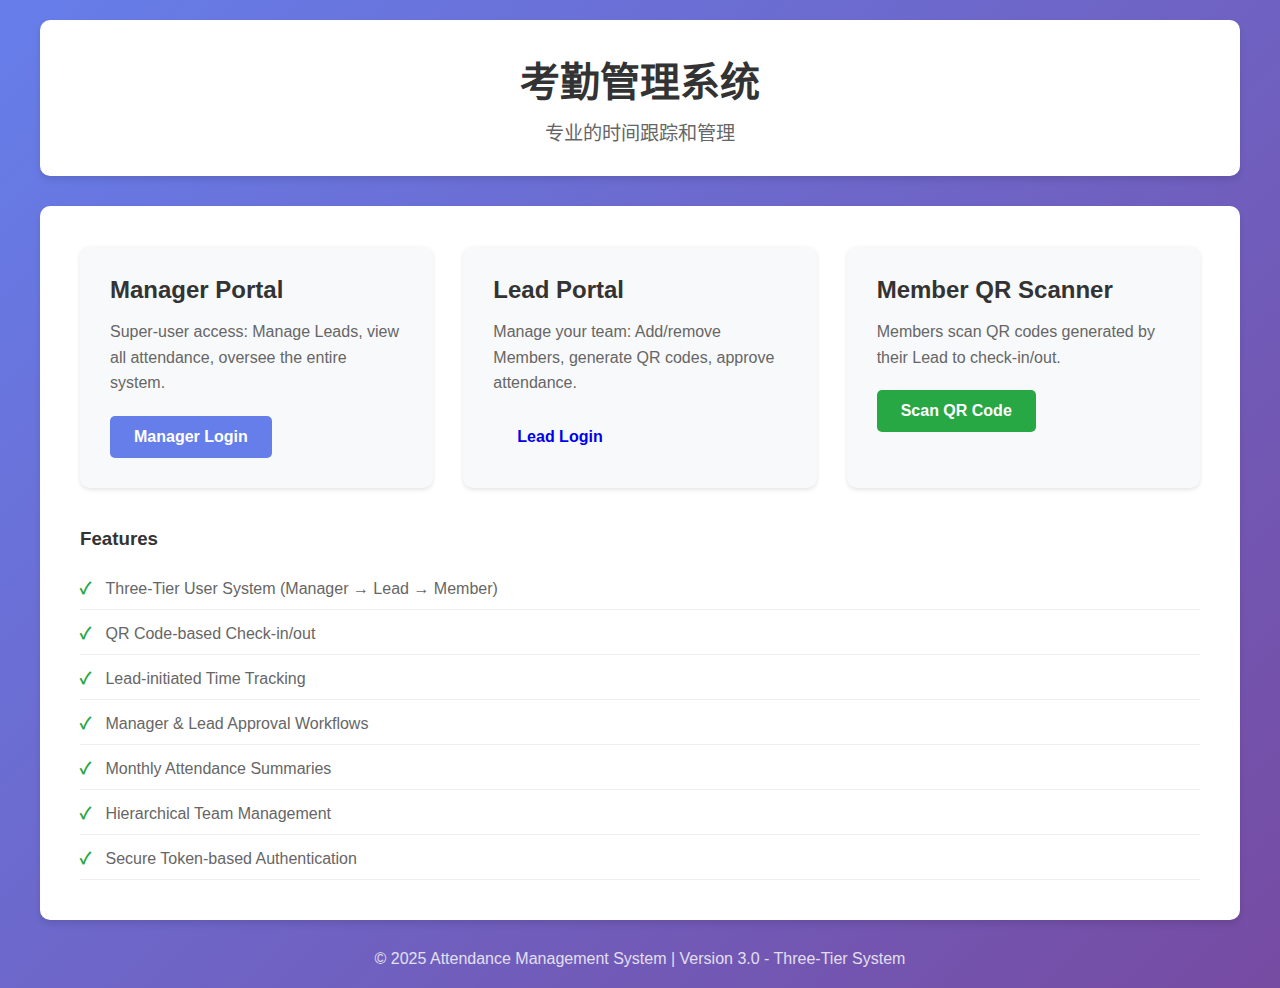
<file: frontend/index.html>
<!DOCTYPE html>
<html lang="zh-CN">
<head>
    <meta charset="UTF-8">
    <meta name="viewport" content="width=device-width, initial-scale=1.0">
    <title>考勤管理系统</title>
    <link rel="stylesheet" href="css/main.css">
</head>
<body>
    <div class="container">
        <header class="header">
            <h1>考勤管理系统</h1>
            <p class="subtitle">专业的时间跟踪和管理</p>
        </header>

        <main class="main-content">
            <div class="card-grid">
                <div class="card">
                    <h2>Manager Portal</h2>
                    <p>Super-user access: Manage Leads, view all attendance, oversee the entire system.</p>
                    <a href="manager/portal.html" class="btn btn-primary">Manager Login</a>
                </div>

                <div class="card">
                    <h2>Lead Portal</h2>
                    <p>Manage your team: Add/remove Members, generate QR codes, approve attendance.</p>
                    <a href="lead/portal.html" class="btn btn-info">Lead Login</a>
                </div>

                <div class="card">
                    <h2>Member QR Scanner</h2>
                    <p>Members scan QR codes generated by their Lead to check-in/out.</p>
                    <a href="worker/scan.html" class="btn btn-success">Scan QR Code</a>
                </div>
            </div>

            <div class="features">
                <h3>Features</h3>
                <ul>
                    <li>Three-Tier User System (Manager → Lead → Member)</li>
                    <li>QR Code-based Check-in/out</li>
                    <li>Lead-initiated Time Tracking</li>
                    <li>Manager & Lead Approval Workflows</li>
                    <li>Monthly Attendance Summaries</li>
                    <li>Hierarchical Team Management</li>
                    <li>Secure Token-based Authentication</li>
                </ul>
            </div>
        </main>

        <footer class="footer">
            <p>&copy; 2025 Attendance Management System | Version 3.0 - Three-Tier System</p>
        </footer>
    </div>

    <script src="js/main.js"></script>
</body>
</html>
</file>
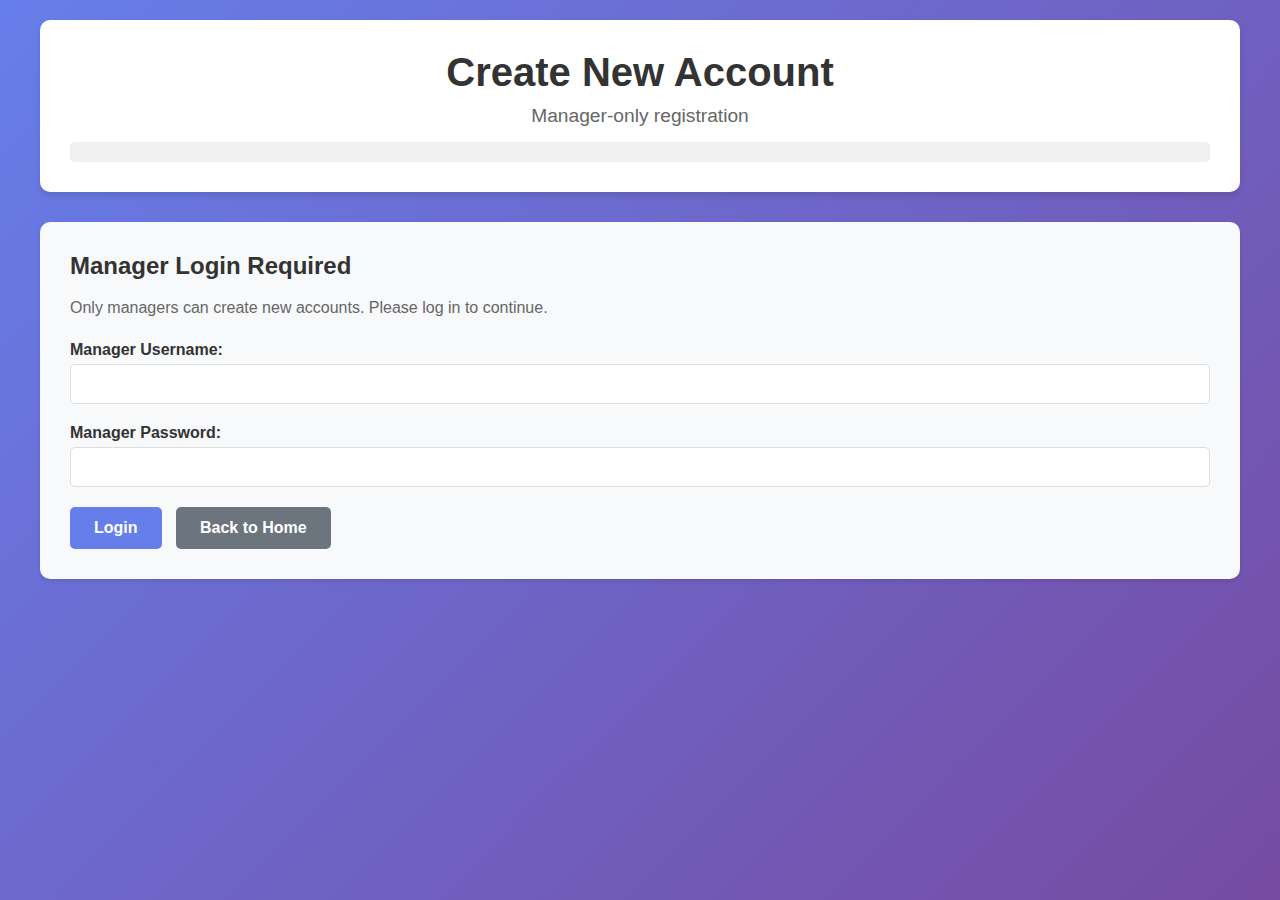
<file: frontend/register.html>
<!DOCTYPE html>
<html lang="en">
<head>
    <meta charset="UTF-8">
    <meta name="viewport" content="width=device-width, initial-scale=1.0">
    <title>Create New Account - Attendance Management</title>
    <link rel="stylesheet" href="css/main.css">
</head>
<body>
    <div class="container">
        <header class="header">
            <h1>Create New Account</h1>
            <p class="subtitle">Manager-only registration</p>
            <div id="user-info" class="user-info"></div>
        </header>

        <!-- Manager Login Section -->
        <div id="login-section" class="section">
            <div class="card">
                <h2>Manager Login Required</h2>
                <p>Only managers can create new accounts. Please log in to continue.</p>
                <form id="manager-login-form">
                    <div class="form-group">
                        <label for="manager-username">Manager Username:</label>
                        <input type="text" id="manager-username" name="username" required>
                    </div>
                    <div class="form-group">
                        <label for="manager-password">Manager Password:</label>
                        <input type="password" id="manager-password" name="password" required>
                    </div>
                    <button type="submit" class="btn btn-primary">Login</button>
                    <a href="index.html" class="btn btn-secondary" style="margin-left: 10px;">Back to Home</a>
                </form>
            </div>
        </div>

        <!-- Registration Form Section -->
        <div id="registration-section" class="section" style="display: none;">
            <div class="card">
                <h2>New User Registration</h2>
                <form id="registration-form">
                    <div class="form-group">
                        <label for="username">Username:</label>
                        <input type="text" id="username" name="username" required
                               pattern="[a-zA-Z0-9_]{3,50}"
                               title="3-50 characters, letters, numbers, underscore only">
                        <small>3-50 characters, letters, numbers, and underscores only</small>
                    </div>

                    <div class="form-group">
                        <label for="display-name">Display Name:</label>
                        <input type="text" id="display-name" name="display_name" required>
                    </div>

                    <div class="form-group">
                        <label for="email">Email:</label>
                        <input type="email" id="email" name="email" required>
                    </div>

                    <div class="form-group">
                        <label for="password">Password:</label>
                        <input type="password" id="password" name="password" required minlength="6">
                        <small>Minimum 6 characters</small>
                    </div>

                    <div class="form-group">
                        <label for="confirm-password">Confirm Password:</label>
                        <input type="password" id="confirm-password" name="confirm_password" required>
                    </div>

                    <div class="form-group">
                        <label for="user-level">User Level:</label>
                        <select id="user-level" name="user_level" required>
                            <option value="Contractor">Contractor</option>
                            <option value="Manager">Manager</option>
                        </select>
                    </div>

                    <div class="actions">
                        <button type="submit" class="btn btn-primary">Create Account</button>
                        <button type="button" id="cancel-btn" class="btn btn-secondary">Clear Form</button>
                        <button type="button" id="logout-btn" class="btn btn-danger">Logout</button>
                    </div>
                </form>
            </div>
        </div>

        <div id="message" class="message"></div>
    </div>

    <script src="js/register.js"></script>
</body>
</html>
</file>
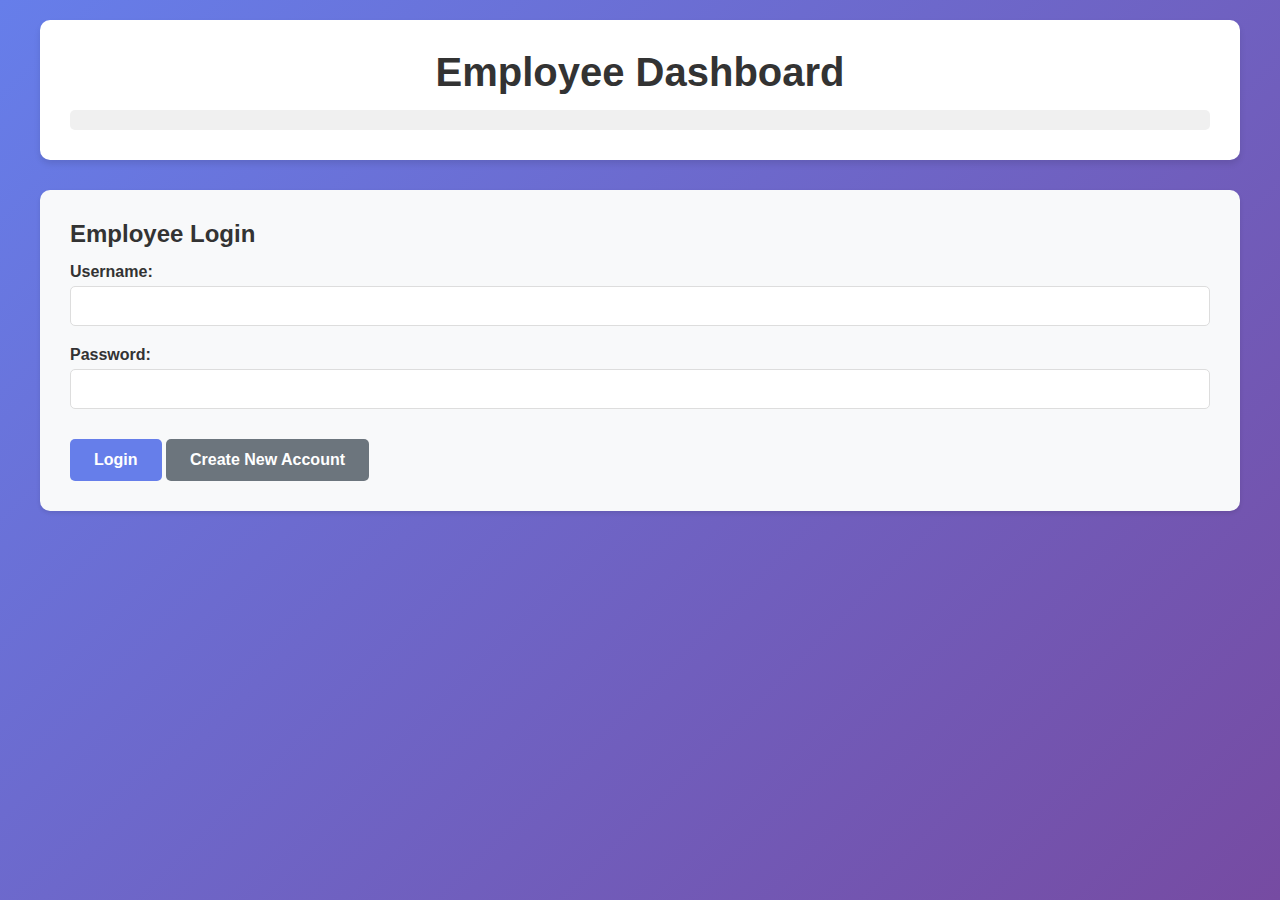
<file: frontend/employee/account-settings.html>
<!DOCTYPE html>
<html lang="en">
<head>
    <meta charset="UTF-8">
    <meta name="viewport" content="width=device-width, initial-scale=1.0">
    <title>Employee Account Settings</title>
    <link rel="stylesheet" href="../css/main.css">
    <style>
        .danger-zone {
            background: #fff5f5;
            border: 2px solid #dc3545;
            border-radius: 10px;
            padding: 20px;
            margin-top: 30px;
        }

        .danger-zone h3 {
            color: #dc3545;
            margin-bottom: 15px;
        }

        .info-box {
            background: #e7f3ff;
            border-left: 4px solid #667eea;
            padding: 15px;
            margin: 15px 0;
        }

        .warning-box {
            background: #fff3cd;
            border-left: 4px solid #ffc107;
            padding: 15px;
            margin: 15px 0;
        }

        .profile-info p {
            margin: 10px 0;
            font-size: 16px;
        }

        .profile-info strong {
            display: inline-block;
            width: 150px;
        }
    </style>
</head>
<body>
    <div class="container">
        <header class="header">
            <h1>Account Settings</h1>
            <div id="user-info" class="user-info"></div>
        </header>

        <div id="settings-section" class="section">
            <div class="card">
                <h2>Profile Information</h2>
                <div id="profile-info" class="profile-info"></div>
                <a href="dashboard.html" class="btn btn-secondary" style="margin-top: 15px;">Back to Dashboard</a>
            </div>

            <div class="card">
                <h2>Change Password</h2>
                <form id="password-form">
                    <div class="form-group">
                        <label for="current-password">Current Password:</label>
                        <input type="password" id="current-password" required>
                    </div>
                    <div class="form-group">
                        <label for="new-password">New Password:</label>
                        <input type="password" id="new-password" required minlength="6">
                        <small>Minimum 6 characters</small>
                    </div>
                    <div class="form-group">
                        <label for="confirm-new-password">Confirm New Password:</label>
                        <input type="password" id="confirm-new-password" required>
                    </div>
                    <button type="submit" class="btn btn-primary">Change Password</button>
                    <button type="button" id="cancel-password-btn" class="btn btn-secondary">Cancel</button>
                </form>
            </div>

            <div class="card danger-zone">
                <h3>Danger Zone</h3>
                <div class="info-box">
                    <p><strong>Warning:</strong> Account deletion is permanent and cannot be undone.</p>
                    <p>All your data including time entries will be permanently deleted.</p>
                </div>

                <div id="deletion-check"></div>

                <button id="show-delete-btn" class="btn btn-danger">Delete My Account</button>

                <div id="delete-form" style="display: none; margin-top: 20px;">
                    <h4>Confirm Account Deletion</h4>
                    <div class="form-group">
                        <label for="delete-password">Enter your password to confirm:</label>
                        <input type="password" id="delete-password" required>
                    </div>
                    <div class="form-group">
                        <label>
                            <input type="checkbox" id="confirm-checkbox">
                            I understand that this action is permanent and cannot be undone
                        </label>
                    </div>
                    <button id="confirm-delete-btn" class="btn btn-danger">Permanently Delete Account</button>
                    <button id="cancel-delete-btn" class="btn btn-secondary">Cancel</button>
                </div>
            </div>
        </div>

        <div id="message" class="message"></div>
    </div>

    <script src="../js/employee-settings.js"></script>
</body>
</html>
</file>
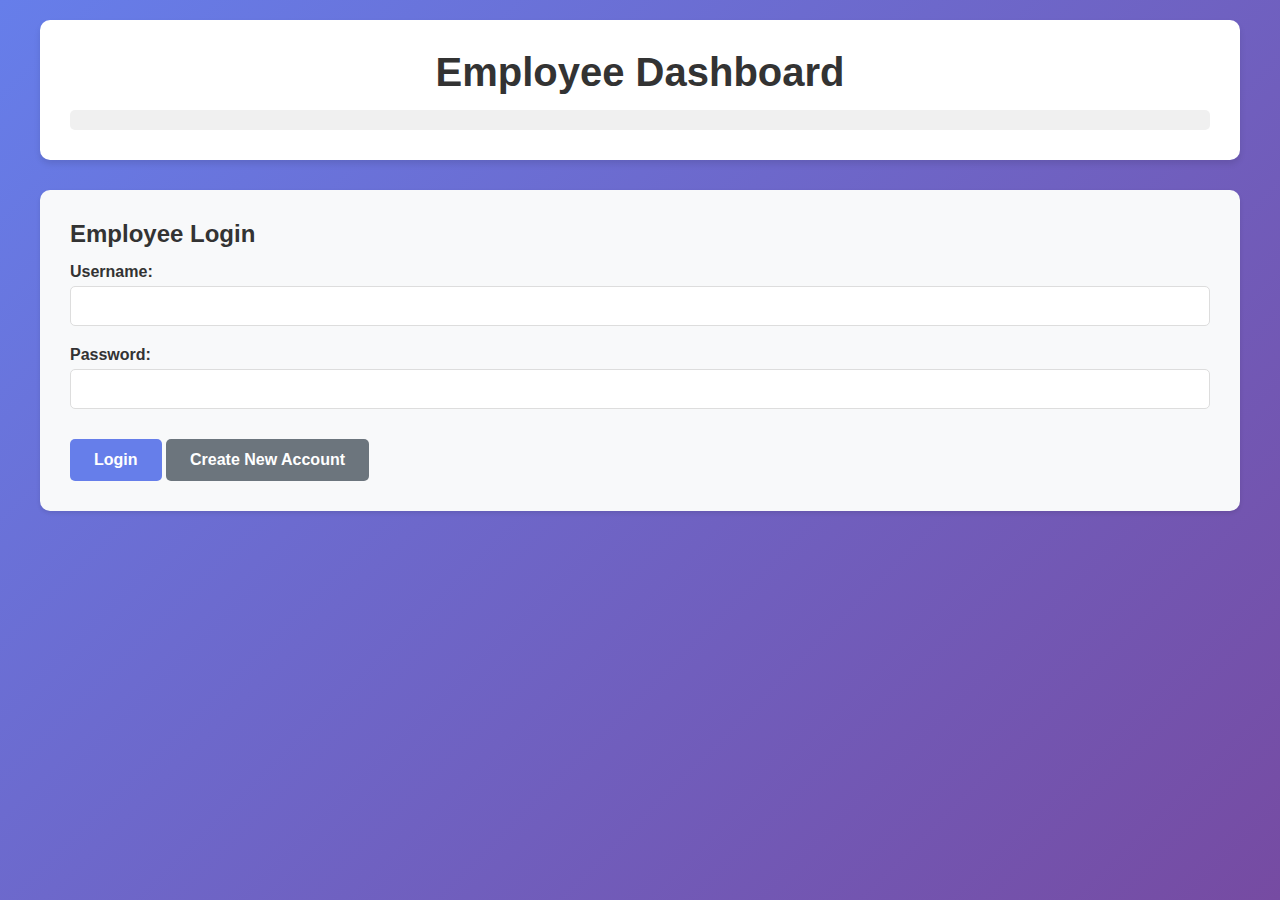
<file: frontend/employee/dashboard.html>
<!DOCTYPE html>
<html lang="en">
<head>
    <meta charset="UTF-8">
    <meta name="viewport" content="width=device-width, initial-scale=1.0">
    <title>Employee Dashboard</title>
    <link rel="stylesheet" href="../css/main.css">
</head>
<body>
    <div class="container">
        <header class="header">
            <h1>Employee Dashboard</h1>
            <div id="user-info" class="user-info"></div>
        </header>

        <!-- Login Section -->
        <div id="login-section" class="section">
            <div class="card">
                <h2>Employee Login</h2>
                <form id="login-form">
                    <div class="form-group">
                        <label for="username">Username:</label>
                        <input type="text" id="username" name="username" required>
                    </div>
                    <div class="form-group">
                        <label for="password">Password:</label>
                        <input type="password" id="password" name="password" required>
                    </div>
                    <button type="submit" class="btn btn-primary">Login</button>
                    <a href="../register.html" class="btn btn-secondary" style="margin-top: 10px; display: inline-block;">Create New Account</a>
                </form>
            </div>
        </div>

        <!-- Dashboard Section -->
        <div id="dashboard-section" class="section" style="display: none;">
            <div class="actions">
                <button id="check-in-btn" class="btn btn-success">Check In</button>
                <button id="check-out-btn" class="btn btn-warning">Check Out</button>
                <button id="account-settings-btn" class="btn btn-secondary">Account Settings</button>
                <button id="logout-btn" class="btn btn-secondary">Logout</button>
            </div>

            <div class="card">
                <h2>My Time Entries</h2>
                <div id="entries-list"></div>
            </div>

            <div class="card">
                <h2>Monthly Summary</h2>
                <div class="form-group">
                    <label for="summary-month">Select Month:</label>
                    <input type="month" id="summary-month" value="">
                    <button id="get-summary-btn" class="btn btn-primary">Get Summary</button>
                </div>
                <div id="monthly-summary"></div>
            </div>
        </div>

        <div id="message" class="message"></div>
    </div>

    <script src="../js/employee.js"></script>
</body>
</html>
</file>
<file: frontend/css/main.css>
* {
    margin: 0;
    padding: 0;
    box-sizing: border-box;
}

body {
    font-family: -apple-system, BlinkMacSystemFont, 'Segoe UI', Roboto, Oxygen, Ubuntu, Cantarell, sans-serif;
    background: linear-gradient(135deg, #667eea 0%, #764ba2 100%);
    min-height: 100vh;
    padding: 20px;
}

.container {
    max-width: 1200px;
    margin: 0 auto;
}

.header {
    background: white;
    padding: 30px;
    border-radius: 10px;
    text-align: center;
    margin-bottom: 30px;
    box-shadow: 0 4px 6px rgba(0, 0, 0, 0.1);
}

.header h1 {
    color: #333;
    font-size: 2.5em;
    margin-bottom: 10px;
}

.subtitle {
    color: #666;
    font-size: 1.2em;
}

.user-info {
    margin-top: 15px;
    padding: 10px;
    background: #f0f0f0;
    border-radius: 5px;
    font-size: 0.9em;
}

.main-content {
    background: white;
    padding: 40px;
    border-radius: 10px;
    box-shadow: 0 4px 6px rgba(0, 0, 0, 0.1);
}

.card-grid {
    display: grid;
    grid-template-columns: repeat(auto-fit, minmax(300px, 1fr));
    gap: 30px;
    margin-bottom: 40px;
}

.card {
    background: #f8f9fa;
    padding: 30px;
    border-radius: 10px;
    box-shadow: 0 2px 4px rgba(0, 0, 0, 0.1);
}

.card h2 {
    color: #333;
    margin-bottom: 15px;
}

.card p {
    color: #666;
    margin-bottom: 20px;
    line-height: 1.6;
}

.btn {
    display: inline-block;
    padding: 12px 24px;
    border: none;
    border-radius: 5px;
    font-size: 16px;
    cursor: pointer;
    text-decoration: none;
    transition: all 0.3s ease;
    font-weight: 600;
}

.btn-primary {
    background: #667eea;
    color: white;
}

.btn-primary:hover {
    background: #5568d3;
    transform: translateY(-2px);
    box-shadow: 0 4px 8px rgba(102, 126, 234, 0.4);
}

.btn-secondary {
    background: #6c757d;
    color: white;
}

.btn-secondary:hover {
    background: #5a6268;
}

.btn-success {
    background: #28a745;
    color: white;
}

.btn-success:hover {
    background: #218838;
}

.btn-warning {
    background: #ffc107;
    color: #333;
}

.btn-warning:hover {
    background: #e0a800;
}

.btn-danger {
    background: #dc3545;
    color: white;
}

.btn-danger:hover {
    background: #c82333;
}

.features {
    margin-top: 30px;
}

.features h3 {
    color: #333;
    margin-bottom: 15px;
}

.features ul {
    list-style: none;
    padding-left: 0;
}

.features li {
    padding: 10px 0;
    color: #666;
    border-bottom: 1px solid #eee;
}

.features li:before {
    content: "✓ ";
    color: #28a745;
    font-weight: bold;
    margin-right: 10px;
}

.footer {
    text-align: center;
    margin-top: 30px;
    color: white;
    opacity: 0.8;
}

.section {
    margin-bottom: 30px;
}

.form-group {
    margin-bottom: 20px;
}

.form-group label {
    display: block;
    margin-bottom: 5px;
    color: #333;
    font-weight: 600;
}

.form-group input,
.form-group select {
    width: 100%;
    padding: 10px;
    border: 1px solid #ddd;
    border-radius: 5px;
    font-size: 16px;
}

.actions {
    display: flex;
    gap: 10px;
    margin-bottom: 20px;
    flex-wrap: wrap;
}

.message {
    padding: 15px;
    border-radius: 5px;
    margin-top: 20px;
    display: none;
}

.message.success {
    background: #d4edda;
    color: #155724;
    border: 1px solid #c3e6cb;
    display: block;
}

.message.error {
    background: #f8d7da;
    color: #721c24;
    border: 1px solid #f5c6cb;
    display: block;
}

table {
    width: 100%;
    border-collapse: collapse;
    margin-top: 20px;
}

table th,
table td {
    padding: 12px;
    text-align: left;
    border-bottom: 1px solid #ddd;
}

table th {
    background: #f8f9fa;
    font-weight: 600;
    color: #333;
}

table tr:hover {
    background: #f8f9fa;
}

.status-badge {
    padding: 5px 10px;
    border-radius: 3px;
    font-size: 0.85em;
    font-weight: 600;
}

.status-pending {
    background: #fff3cd;
    color: #856404;
}

.status-approved {
    background: #d4edda;
    color: #155724;
}

.status-rejected {
    background: #f8d7da;
    color: #721c24;
}

/* ============================================= */
/* Mobile Responsive Design (手机响应式设计) */
/* ============================================= */

/* Tablets and below (平板及以下) */
@media (max-width: 768px) {
    body {
        padding: 10px;
    }

    .header h1 {
        font-size: 1.8em;
    }

    .subtitle {
        font-size: 1em;
    }

    .header {
        padding: 20px;
    }

    .main-content {
        padding: 20px;
    }

    .card {
        padding: 20px;
    }

    .card-grid {
        grid-template-columns: 1fr;
        gap: 20px;
    }

    .actions {
        flex-direction: column;
    }

    .btn {
        width: 100%;
        text-align: center;
        padding: 14px 24px;
        font-size: 16px;
    }

    table {
        font-size: 14px;
    }

    table th,
    table td {
        padding: 8px;
    }
}

/* Phones (手机) */
@media (max-width: 480px) {
    .header h1 {
        font-size: 1.5em;
    }

    .subtitle {
        font-size: 0.9em;
    }

    .header {
        padding: 15px;
        margin-bottom: 15px;
    }

    .main-content {
        padding: 15px;
    }

    .card {
        padding: 15px;
    }

    .card h2 {
        font-size: 1.3em;
    }

    .btn {
        padding: 12px 20px;
        font-size: 15px;
    }

    .form-group input,
    .form-group select {
        font-size: 16px; /* Prevents zoom on iOS */
        padding: 12px;
    }

    table {
        display: block;
        overflow-x: auto;
        white-space: nowrap;
        font-size: 13px;
    }

    table th,
    table td {
        padding: 6px;
    }

    .user-info {
        font-size: 0.85em;
    }
}

/* Touch-friendly buttons for mobile (移动端触摸友好按钮) */
@media (hover: none) {
    .btn {
        min-height: 44px; /* iOS recommended touch target */
        min-width: 44px;
    }

    .btn:active {
        transform: scale(0.98);
        opacity: 0.9;
    }
}

/* Landscape orientation on phones (手机横屏) */
@media (max-height: 500px) and (orientation: landscape) {
    .header {
        padding: 10px;
        margin-bottom: 10px;
    }

    .header h1 {
        font-size: 1.3em;
        margin-bottom: 5px;
    }

    .subtitle {
        font-size: 0.85em;
    }

    .main-content {
        padding: 15px;
    }
}

/* ============================================= */
/* QR Scanner Mobile Optimization (二维码扫描器移动优化) */
/* ============================================= */

#qr-reader {
    width: 100% !important;
    max-width: 500px;
    margin: 0 auto;
}

#qr-reader video {
    border-radius: 10px;
    max-width: 100%;
}

@media (max-width: 768px) {
    #qr-reader {
        max-width: 100%;
    }

    .scanner-container {
        padding: 0;
    }

    .scan-section {
        padding: 20px;
    }

    .tabs {
        gap: 5px;
    }

    .tab {
        padding: 12px;
        font-size: 14px;
    }

    .qr-code-container {
        padding: 15px;
    }
}

/* ============================================= */
/* Form Improvements for Mobile (移动端表单改进) */
/* ============================================= */

@media (max-width: 768px) {
    .form-group {
        margin-bottom: 15px;
    }

    .form-group label {
        font-size: 15px;
    }

    .form-group small {
        font-size: 13px;
        display: block;
        margin-top: 5px;
        color: #666;
    }
}

/* ============================================= */
/* Accessibility Improvements (无障碍改进) */
/* ============================================= */

/* Focus indicators for keyboard navigation */
.btn:focus,
input:focus,
select:focus,
textarea:focus {
    outline: 2px solid #667eea;
    outline-offset: 2px;
}

/* Better contrast for status badges */
.status-badge {
    border: 1px solid rgba(0, 0, 0, 0.1);
}

/* ============================================= */
/* Loading States (加载状态) */
/* ============================================= */

.loading {
    position: relative;
    pointer-events: none;
    opacity: 0.6;
}

.loading::after {
    content: "";
    position: absolute;
    width: 20px;
    height: 20px;
    top: 50%;
    left: 50%;
    margin-left: -10px;
    margin-top: -10px;
    border: 3px solid #f3f3f3;
    border-top: 3px solid #667eea;
    border-radius: 50%;
    animation: spin 1s linear infinite;
}

@keyframes spin {
    0% { transform: rotate(0deg); }
    100% { transform: rotate(360deg); }
}

/* ============================================= */
/* Print Styles (打印样式) */
/* ============================================= */

@media print {
    body {
        background: white;
        padding: 0;
    }

    .btn,
    .actions,
    .message {
        display: none;
    }

    .header,
    .main-content,
    .card {
        box-shadow: none;
        border: 1px solid #ddd;
    }

    table {
        page-break-inside: avoid;
    }
}
</file>
